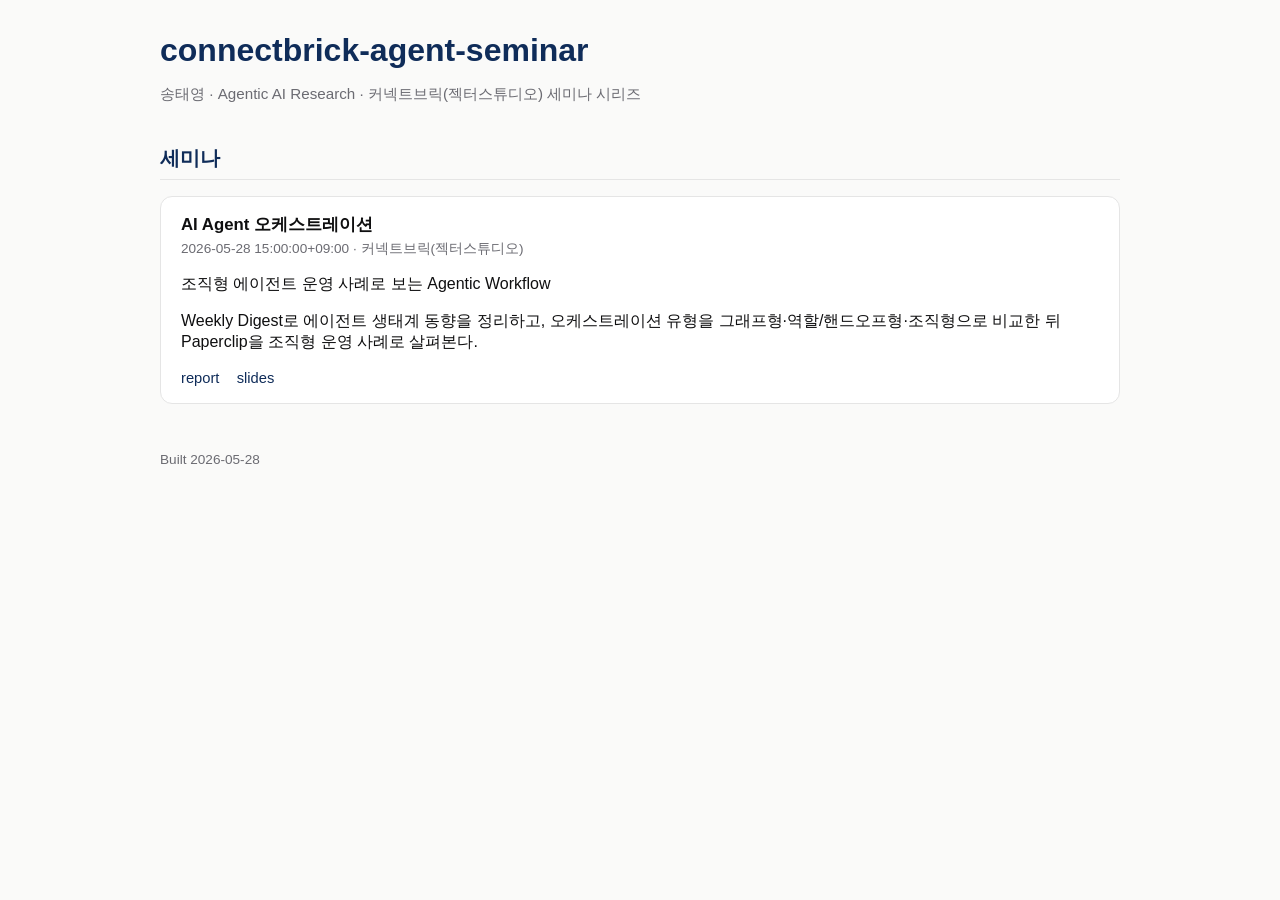
<file: index.html>
<!doctype html>
<html lang="ko">
<head>
<meta charset="utf-8">
<title>connectbrick-agent-seminar</title>
<link rel="icon" type="image/svg+xml" href="[data-uri]">
<meta name="viewport" content="width=device-width, initial-scale=1">
<style>
:root { --primary: #0F2C59; --bg: #FAFAF9; --surface: #FFFFFF; --text: #0F0F10; --muted: #6B6B72; }
* { box-sizing: border-box; }
body { font-family: -apple-system, BlinkMacSystemFont, "Segoe UI", Pretendard, sans-serif; background: var(--bg); color: var(--text); margin: 0; padding: 2rem 1.5rem 4rem; }
.wrap { max-width: 960px; margin: 0 auto; }
h1 { font-size: 2rem; margin: 0 0 0.5rem; color: var(--primary); }
.tag { color: var(--muted); font-size: 0.95rem; }
section.track { margin-top: 2.5rem; }
section.track h2 { font-size: 1.25rem; color: var(--primary); border-bottom: 1px solid #E5E5E5; padding-bottom: 0.4rem; }
.card { background: var(--surface); border: 1px solid #E5E5E5; border-radius: 12px; padding: 1rem 1.25rem; margin: 0.75rem 0; }
.card h3 { margin: 0 0 0.25rem; font-size: 1.05rem; }
.card .meta { font-size: 0.85rem; color: var(--muted); margin-bottom: 0.6rem; }
.card a { display: inline-block; margin-right: 0.8rem; color: var(--primary); text-decoration: none; font-size: 0.92rem; }
.card a:hover { text-decoration: underline; }
.empty { color: var(--muted); font-style: italic; }
footer { margin-top: 3rem; color: var(--muted); font-size: 0.85rem; }
</style>
</head>
<body>
<div class="wrap">
<h1>connectbrick-agent-seminar</h1>
<p class="tag">송태영 · Agentic AI Research · 커넥트브릭(젝터스튜디오) 세미나 시리즈</p>
<section class="track">
<h2>세미나</h2>
<div class="card">
  <h3>AI Agent 오케스트레이션</h3>
  <div class="meta">2026-05-28 15:00:00+09:00 · 커넥트브릭(젝터스튜디오)</div>
  <p>조직형 에이전트 운영 사례로 보는 Agentic Workflow</p>
  <p>Weekly Digest로 에이전트 생태계 동향을 정리하고, 오케스트레이션 유형을 그래프형·역할/핸드오프형·조직형으로 비교한 뒤 Paperclip을 조직형 운영 사례로 살펴본다.</p>
  <a href="seminars/01_paperclip_deep_dive/report.html">report</a> <a href="seminars/01_paperclip_deep_dive/slides.html">slides</a>
</div>
</section>
<footer>Built 2026-05-28</footer>
</div>
</body>
</html>
</file>
